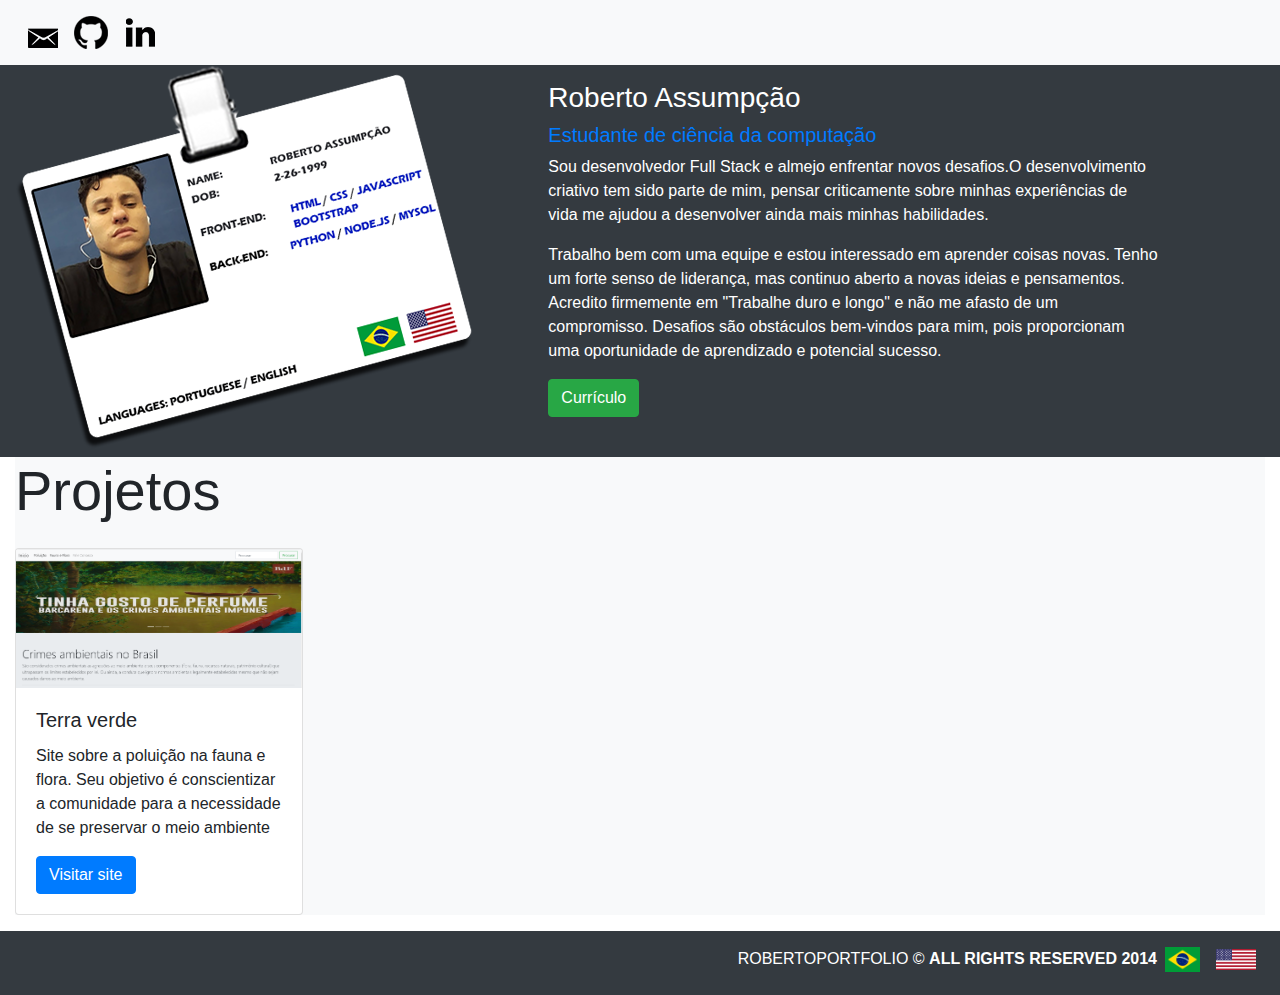
<file: index.html>
<!doctype html>
<html lang="pt-br">
  <head>
    <title>Roberto Assumpção</title>
    <!-- Required meta tags -->
    <meta charset="utf-8">
    <meta name="viewport" content="width=device-width, initial-scale=1, shrink-to-fit=no">
    <link rel="stylesheet" href="css/estilo.css">

    <!-- Bootstrap CSS -->
    <link rel="stylesheet" href="https://stackpath.bootstrapcdn.com/bootstrap/4.3.1/css/bootstrap.min.css" integrity="sha384-ggOyR0iXCbMQv3Xipma34MD+dH/1fQ784/j6cY/iJTQUOhcWr7x9JvoRxT2MZw1T" crossorigin="anonymous">
  </head>
  <body>
      <!-- Start Header area-->
      <nav class="navbar navbar-expand navbar-light bg-light">
        <div class="nav navbar-nav">
          <a class="nav-item nav-link" href="mailto:robertopaiva26@outlook.com"><img src="img/email.png"></a>  
          <a class="nav-item nav-link" href="https://github.com/RobertoAssumpcao"><img src="img/github.png"></a>
          <a class="nav-item nav-link" href="https://www.linkedin.com/in/roberto-assump%C3%A7%C3%A3o/"><img src="img/linkedin.png"></a>
        </div>
      </nav>
      <!-- End Header area-->
      <!-- Start main area-->
      <div class="container-fluid">
        <div class="row bg-dark">
          <div class="col-xs-12 col-sm-12 col-md-4 col-lg-5">
           <h1><img class="img-fluid" src="img/card.png" alt="Roberto"></h1>
          </div>
          <div class="col-xs-12 col-sm-12 col-md-6 col-lg-6">
            <h3 class="text-white mt-3">Roberto Assumpção</h3>
            <h5 class="text-primary">Estudante de ciência da computação</h5>
            <p class="text-white" style="font-family: Arial, Helvetica, sans-serif;">Sou desenvolvedor Full Stack e almejo enfrentar novos
              desafios.O desenvolvimento criativo tem sido parte de mim, pensar criticamente sobre minhas experiências de vida me ajudou a desenvolver ainda mais minhas habilidades.</p>
            <p class="text-white" style="font-family: Arial, Helvetica, sans-serif;"> Trabalho bem com uma equipe e estou interessado em aprender coisas novas. Tenho um forte senso de liderança, mas continuo aberto a novas ideias e pensamentos. Acredito firmemente em "Trabalhe duro e longo" e não me afasto de um compromisso. Desafios são obstáculos bem-vindos para mim, pois proporcionam uma oportunidade de aprendizado e potencial sucesso.</p>
            <a href="https://1drv.ms/w/s!AuWXoVr40QLsirgz_wOo49lskCggZw?e=scA5V2" class="btn btn-success mb-2" role="button">Currículo</a>
          </div>
        </div>
              <!-- start Projetos area-->
        <div class="bg-light">
          <h2 class="display-4 mb-4" >Projetos</h2>
          <div class="card" style="width: 18rem;">
            <img src="img/terraverde.png" class="card-img-top" alt="Site Terra verde">
            <div class="card-body">
              <h5 class="card-title">Terra verde</h5>
              <p class="card-text">Site sobre a poluição na fauna e flora. Seu objetivo é conscientizar a comunidade para a necessidade de se preservar o meio ambiente</p>
              <a href="http://www.terraverde.epizy.com/" class="btn btn-primary">Visitar site</a>
            </div>
          </div>
        </div>
      <!-- End projetos area-->
      </div>
      <!-- End main area-->
      <!-- Start footer-->
      <nav class="navbar navbar-expand navbar-dark bg-dark d-flex justify-content-end mt-3">
        <div class="nav navbar-nav">
          <p class="text-white mt-2">ROBERTOPORTFOLIO © <b>ALL RIGHTS RESERVED 2014</b><br/></p>
          <a class="nav-item nav-link" href="index.html"><img class="img-fluid" style="width: 35px;" src="img/1280px-Flag_of_Brazil.svg.png" alt="versão português"></a> 
          <a class="nav-item nav-link" href="indexingles.html"><img class="img-fluid" style="width: 40px;" src="img/2000px-Flag_of_the_United_States.svg.png" alt="versão inglês"></a>
        </div>
      </nav>
      <!-- End footer-->
    <!-- Optional JavaScript -->
    <!-- jQuery first, then Popper.js, then Bootstrap JS -->
    <script src="https://code.jquery.com/jquery-3.3.1.slim.min.js" integrity="sha384-q8i/X+965DzO0rT7abK41JStQIAqVgRVzpbzo5smXKp4YfRvH+8abtTE1Pi6jizo" crossorigin="anonymous"></script>
    <script src="https://cdnjs.cloudflare.com/ajax/libs/popper.js/1.14.7/umd/popper.min.js" integrity="sha384-UO2eT0CpHqdSJQ6hJty5KVphtPhzWj9WO1clHTMGa3JDZwrnQq4sF86dIHNDz0W1" crossorigin="anonymous"></script>
    <script src="https://stackpath.bootstrapcdn.com/bootstrap/4.3.1/js/bootstrap.min.js" integrity="sha384-JjSmVgyd0p3pXB1rRibZUAYoIIy6OrQ6VrjIEaFf/nJGzIxFDsf4x0xIM+B07jRM" crossorigin="anonymous"></script>
  </body>
</html>
</file>
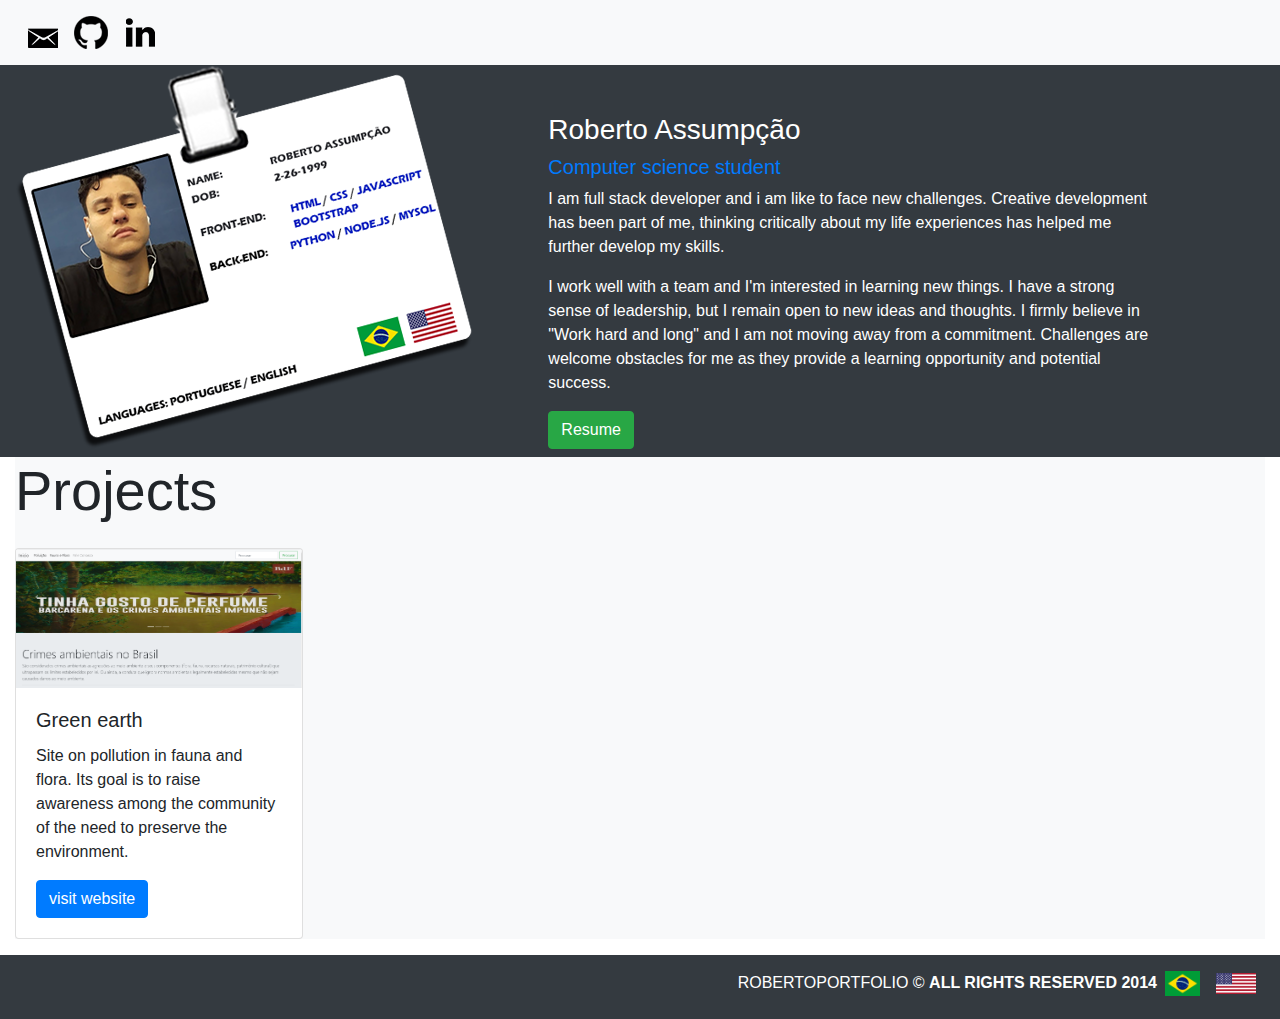
<file: indexingles.html>
<!doctype html>
<html lang="en">
  <head>
    <title>Roberto Assumpção</title>
    <!-- Required meta tags -->
    <meta charset="utf-8">
    <meta name="viewport" content="width=device-width, initial-scale=1, shrink-to-fit=no">
    <link rel="stylesheet" href="css/estilo.css">

    <!-- Bootstrap CSS -->
    <link rel="stylesheet" href="https://stackpath.bootstrapcdn.com/bootstrap/4.3.1/css/bootstrap.min.css" integrity="sha384-ggOyR0iXCbMQv3Xipma34MD+dH/1fQ784/j6cY/iJTQUOhcWr7x9JvoRxT2MZw1T" crossorigin="anonymous">
  </head>
  <body>
      <!-- Start Header area-->
      <nav class="navbar navbar-expand navbar-light bg-light">
        <div class="nav navbar-nav">
          <a class="nav-item nav-link" href="mailto:robertopaiva26@outlook.com"><img src="img/email.png"></a>  
          <a class="nav-item nav-link" href="https://github.com/RobertoAssumpcao"><img src="img/github.png"></a>
          <a class="nav-item nav-link" href="https://www.linkedin.com/in/roberto-assump%C3%A7%C3%A3o/"><img src="img/linkedin.png"></a>
        </div>
      </nav>
      <!-- End Header area-->
      <!-- Start main area-->
      <div class="container-fluid">
        <div class="row bg-dark">
          <div class="col-xs-12 col-sm-12 col-md-4 col-lg-5">
           <h1><img class="img-fluid" src="img/card.png" alt="Roberto"></h1>
          </div>
          <div class="col-xs-12 col-sm-12 col-md-6 col-lg-6">
            <h3 class="text-white mt-5">Roberto Assumpção</h3>
            <h5 class="text-primary">Computer science student</h5>
            <p class="text-white" style="font-family: Arial, Helvetica, sans-serif;">I am full stack developer and i am like to face new challenges. Creative development has been part of me, thinking critically about my life experiences has helped me further develop my skills.</p>
            <p class="text-white" style="font-family: Arial, Helvetica, sans-serif;">I work well with a team and I'm interested in learning new things. I have a strong sense of leadership, but I remain open to new ideas and thoughts. I firmly believe in "Work hard and long" and I am not moving away from a commitment. Challenges are welcome obstacles for me as they provide a learning opportunity and potential success.</p>
            <a href="https://1drv.ms/w/s!AuWXoVr40QLsirgz_wOo49lskCggZw?e=scA5V2" class="btn btn-success mb-2" role="button">Resume</a>
          </div>
        </div>
              <!-- start Projetos area-->
              <div class="bg-light">
                <h2 class="display-4 mb-4" >Projects</h2>
                <div class="card" style="width: 18rem;">
                  <img src="img/terraverde.png" class="card-img-top" alt="Site Terra verde">
                  <div class="card-body">
                    <h5 class="card-title">Green earth</h5>
                    <p class="card-text">Site on pollution in fauna and flora. Its goal is to raise awareness among the community of the need to preserve the environment.</p>
                    <a href="http://www.terraverde.epizy.com/" class="btn btn-primary">visit website</a>
                  </div>
                </div>
              </div>
      <!-- End projetos area-->
      </div>
      <!-- End main area-->
      <!-- Start footer-->
      <nav class="navbar navbar-expand navbar-dark bg-dark d-flex justify-content-end mt-3">
        <div class="nav navbar-nav">
          <p class="text-white mt-2">ROBERTOPORTFOLIO © <b>ALL RIGHTS RESERVED 2014</b><br/></p>
          <a class="nav-item nav-link" href="index.html"><img class="img-fluid" style="width: 35px;" src="img/1280px-Flag_of_Brazil.svg.png" alt="versão português"></a> 
          <a class="nav-item nav-link" href="indexingles.html"><img class="img-fluid" style="width: 40px;" src="img/2000px-Flag_of_the_United_States.svg.png" alt="versão inglês"></a>
        </div>
      </nav>
      <!-- End footer-->
    <!-- Optional JavaScript -->
    <!-- jQuery first, then Popper.js, then Bootstrap JS -->
    <script src="https://code.jquery.com/jquery-3.3.1.slim.min.js" integrity="sha384-q8i/X+965DzO0rT7abK41JStQIAqVgRVzpbzo5smXKp4YfRvH+8abtTE1Pi6jizo" crossorigin="anonymous"></script>
    <script src="https://cdnjs.cloudflare.com/ajax/libs/popper.js/1.14.7/umd/popper.min.js" integrity="sha384-UO2eT0CpHqdSJQ6hJty5KVphtPhzWj9WO1clHTMGa3JDZwrnQq4sF86dIHNDz0W1" crossorigin="anonymous"></script>
    <script src="https://stackpath.bootstrapcdn.com/bootstrap/4.3.1/js/bootstrap.min.js" integrity="sha384-JjSmVgyd0p3pXB1rRibZUAYoIIy6OrQ6VrjIEaFf/nJGzIxFDsf4x0xIM+B07jRM" crossorigin="anonymous"></script>
  </body>
</html>
</file>
<file: css/estilo.css>
#nome
{
    font-size: 35px;
}
#titulo
{
    font-size: 23px;
}
#info
{
    font-family: Arial, Helvetica, sans-serif;
    font-size: 17px;
}
</file>
